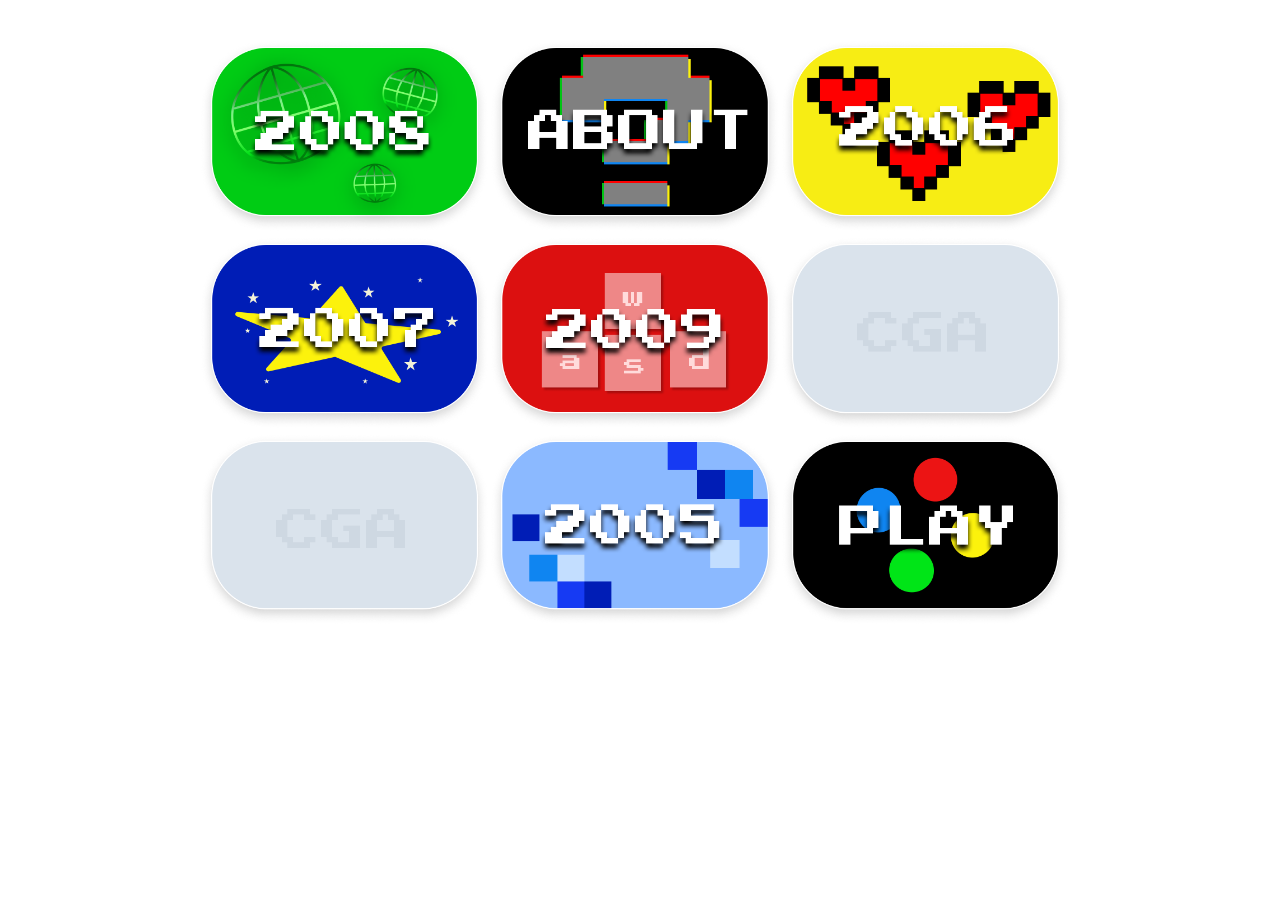
<file: index.html>
<!DOCTYPE html>
<!-- my wii inspired home page -->
<html>

	<head>
		<title>
			CHILDHOOD GAME ARCHIVE
		</title>

		<link rel="stylesheet" href="CGASTYLES.css"/>

	</head>

	<body>

		<div class="grid-container"> <!-- this is the grid -->

	<div class="container"> <!-- so i can do the hover expand effect-->
<a href="CGA2008.html">
<div class="grid-item"> 
<img src="2008 button.png" width="320px" height="auto"/></a></div>
	</div>

	<div class="container">
<a href="CGAABOUT.html">
<div class="grid-item"> 
<img src="ABOUT button.png" width="320px" height="auto"/></a></div>
	</div>

	<div class="container">
<a href="CGA2006.html">
<div class="grid-item"> 
<img src="2006 button.png" width="320px" height="auto"/></a></div>
	</div>

	<div class="container">
<a href="CGA2007.html">
<div class="grid-item"> 
<img src="2007 button.png" width="320px" height="auto"/></a></div>
	</div>

	<div class="container">
<a href="CGA2009.html">
<div class="grid-item">
<img src="2009 button.png" width="320px" height="auto"/></a></div>
	</div>

<div class="grid-item"> <img src="blank button.png" width="320px" height="auto"/> </div>

<div class="grid-item"> <img src="blank button.png" width="320px" height="auto"/> </div>

	<div class="container">
<a href="CGA2005.html">
<div class="grid-item"> 
<img src="2005 button.png" width="320px" height="auto"/></a></div>
	</div>

	<div class="container">
<a href="CGAPLAY.html">
<div class="grid-item"> 
<img src="PLAY button.png" width="320px" height="auto"/></a></div>
	</div>

		</div>

	</body>

</html>
</file>
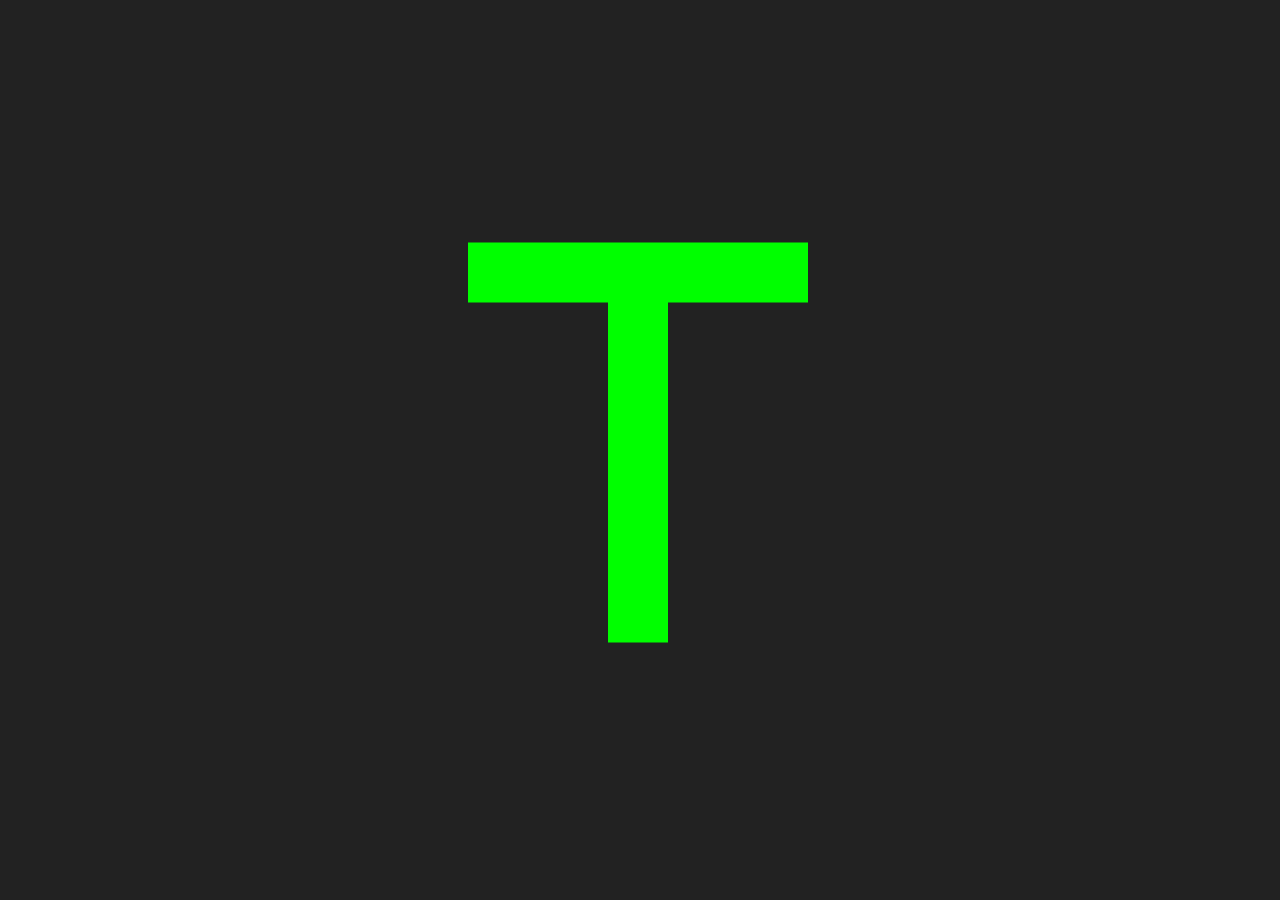
<file: Terminal-Grotesque-master/webspecimen/index.html>
<!DOCTYPE html>
<html>
  <html class="btn" lang="en">
    <meta charset=utf-8 />
    <title>Terminal Grotesque</title>
    <meta name="description" content="Open source pixel font" />
    <meta property="og:image" content="img/icon.png" />
    <link rel="icon" type="image/png" href="img/favicon.png">
    <link rel="stylesheet" type="text/css" href="font/stylesheet.css" />
    <link rel="stylesheet" type="text/css" href="css/normalize.css" />
    <link rel="stylesheet" type="text/css" href="css/main.css" />
  </head>
  <body>
    <p class="text">
    <span class="l0 ">T</span><span class="l1 ">e</span><span class="l2 ">r</span><span class="l3 ">m</span><span class="l4 ">i</span><span class="l5 ">n</span><span class="l6 ">a</span><span class="l7 ">l</span><span class="l8 "> </span><span class="l9 ">G</span><span class="l10 ">r</span><span class="l11 ">o</span><span class="l12 ">t</span><span class="l13 ">e</span><span class="l14 ">s</span><span class="l15 ">q</span><span class="l16 ">u</span><span class="l17 ">e</span><br><span class="l19 ">A</span><span class="l20 ">a</span><span class="l21 "> </span><span class="l22 ">B</span><span class="l23 ">b</span><span class="l24 "> </span><span class="l25 ">C</span><span class="l26 ">c</span><span class="l27 "> </span><span class="l28 ">D</span><span class="l29 ">d</span><span class="l30 "> </span><span class="l31 ">E</span><span class="l32 ">e</span><span class="l33 "> </span><span class="l34 ">F</span><span class="l35 ">f</span><span class="l36 "> </span><span class="l37 ">G</span><span class="l38 ">g</span><span class="l39 "> </span><span class="l40 ">H</span><span class="l41 ">h</span><span class="l42 "> </span><span class="l43 ">I</span><span class="l44 ">i</span><span class="l45 "> </span><span class="l46 ">J</span><span class="l47 ">j</span><span class="l48 "> </span><span class="l49 ">K</span><span class="l50 ">k</span><span class="l51 "> </span><span class="l52 ">L</span><span class="l53 ">l</span><span class="l54 "> </span><span class="l55 ">M</span><span class="l56 ">m</span><span class="l57 "> </span><span class="l58 ">N</span><span class="l59 ">n</span><span class="l60 "> </span><span class="l61 ">O</span><span class="l62 ">o</span><span class="l63 "> </span><span class="l64 ">P</span><span class="l65 ">p</span><span class="l66 "> </span><span class="l67 ">Q</span><span class="l68 ">q</span><span class="l69 "> </span><span class="l70 ">R</span><span class="l71 ">r</span><span class="l72 "> </span><span class="l73 ">S</span><span class="l74 ">s</span><span class="l75 "> </span><span class="l76 ">T</span><span class="l77 ">t</span><span class="l78 "> </span><span class="l79 ">U</span><span class="l80 ">u</span><span class="l81 "> </span><span class="l82 ">V</span><span class="l83 ">v</span><span class="l84 "> </span><span class="l85 ">W</span><span class="l86 ">w</span><span class="l87 "> </span><span class="l88 ">X</span><span class="l89 ">x</span><span class="l90 "> </span><span class="l91 ">Y</span><span class="l92 ">y</span><span class="l93 "> </span><span class="l94 ">Z</span><span class="l95 ">z</span><span class="l96 "> </span><span class="l97 ">1</span><span class="l99">2</span><span class="l101">3</span><span class="l103">4</span><span class="l105">5</span><span class="l107">6</span><span class="l109">7</span><span class="l111">8</span><span class="l113">9</span><span class="l115">€</span>
    <span><a href="https://github.com/raphaelbastide/Terminal-Grotesque/archive/master.zip">Download</a></span> <span>&</span> <span><a href="https://github.com/raphaelbastide/Terminal-Grotesque">View source</a></span><span></span><span></span>
    </p>
    </body>
  <script type="text/javascript" src="js/jquery-1.11.2.min.js"></script>
  <script type="text/javascript" src="js/neume.js"></script>
  <script type="text/javascript" src="js/main.js"></script>
</html>
</file>
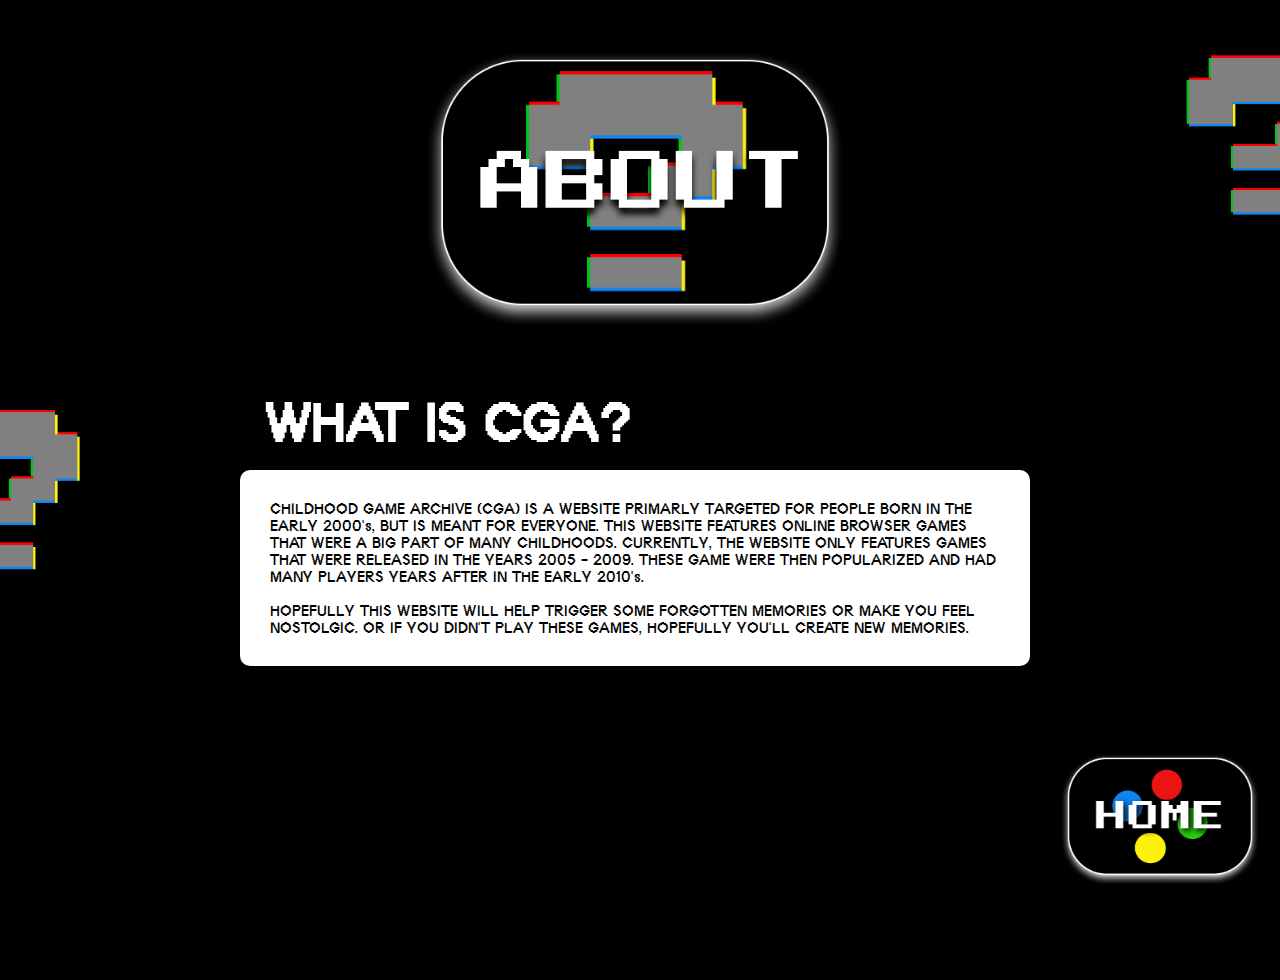
<file: CGAABOUT.html>
<!DOCTYPE html>
<!-- deb gave me the about page idea, thanks -->
<html>

	<head>
		<title>
			CGA ABOUT
		</title>

		<link rel="stylesheet" href="CGASTYLES.css"/>

	<head>

	<body class="backgroundAB">

	<div class="container-title">
		<img src="ABOUT button.png" width="420px" height="auto"/></div>

		<h3> WHAT IS CGA? </h3>

	<p class="mainbox"> 
		CHILDHOOD GAME ARCHIVE (CGA) IS A WEBSITE PRIMARLY TARGETED FOR PEOPLE BORN IN THE EARLY 2000's, BUT IS MEANT FOR EVERYONE. THIS WEBSITE FEATURES ONLINE BROWSER GAMES THAT WERE A BIG PART OF MANY CHILDHOODS. CURRENTLY, THE WEBSITE ONLY FEATURES GAMES THAT WERE RELEASED IN THE YEARS 2005 - 2009. THESE GAME WERE THEN POPULARIZED AND HAD MANY PLAYERS YEARS AFTER IN THE EARLY 2010's. 
		<br><br>
		HOPEFULLY THIS WEBSITE WILL HELP TRIGGER SOME FORGOTTEN MEMORIES OR MAKE YOU FEEL NOSTOLGIC. OR IF YOU DIDN'T PLAY THESE GAMES, HOPEFULLY YOU'LL CREATE NEW MEMORIES. <!-- i hope this isnt silly -->
	</p>

	<div class="container-back">
		<a href="index.html">
		<img src="HOME BUTTON.png" width="200px" height="auto"/></a></div>
<!-- cause i don't want a title for aesthetic purposes, the about page helps readers understand whats happening i guess. -->
</file>
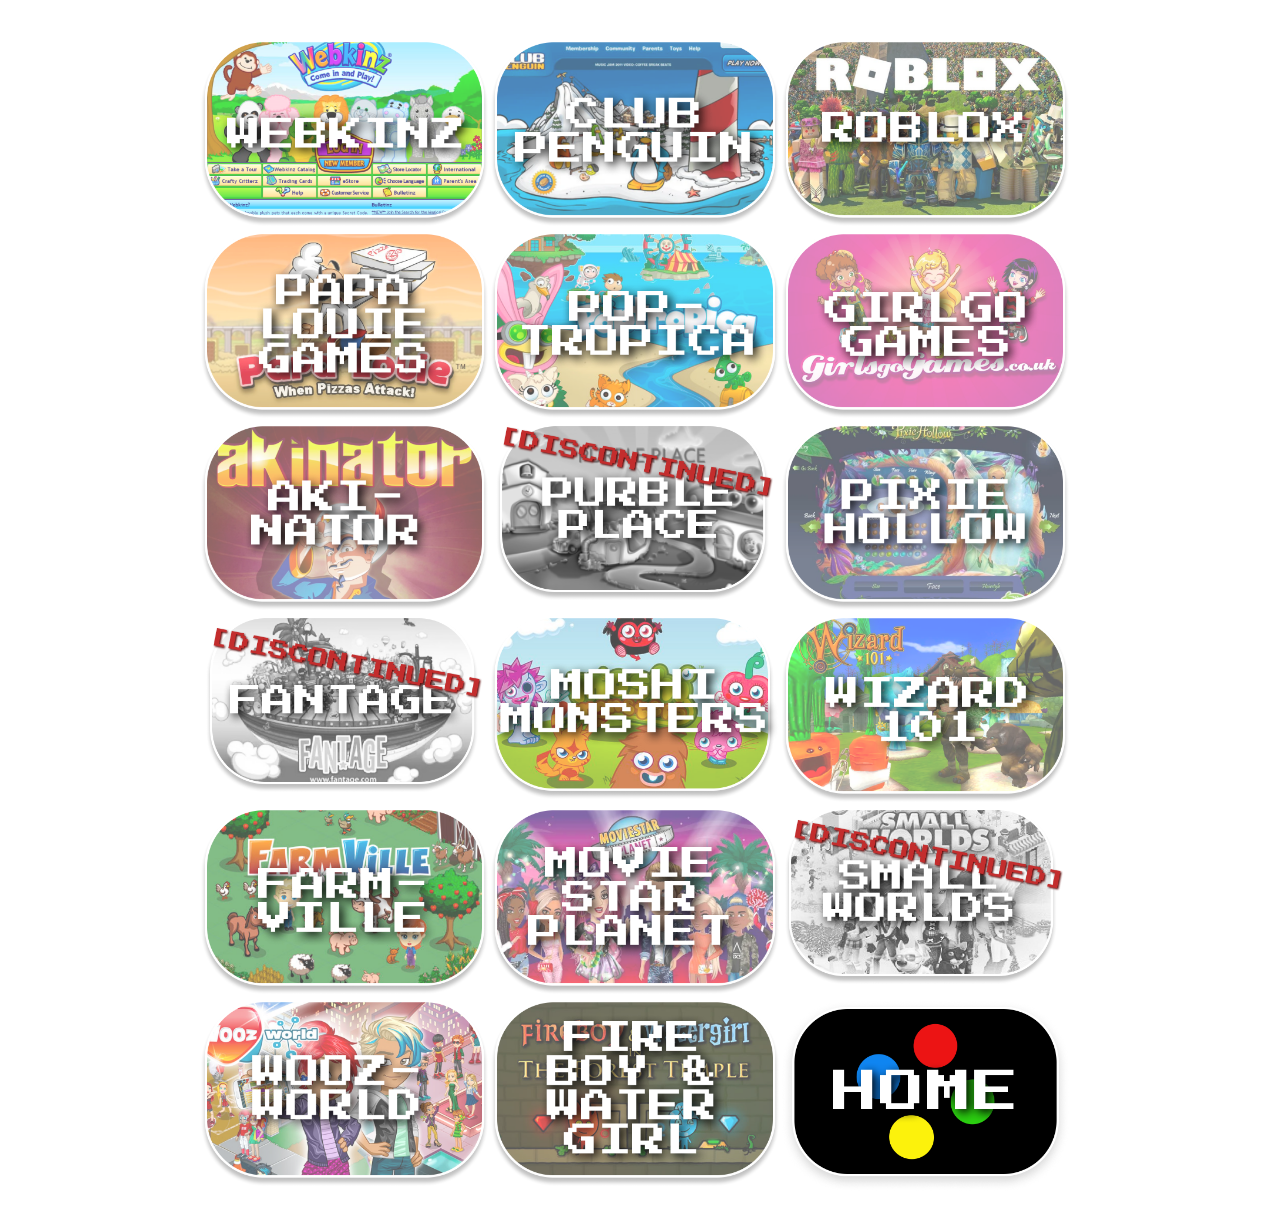
<file: CGAPLAY.html>
<!DOCTYPE html>

<html>

	<head>
		<title>
			CGA PLAY
		</title>
	</head>

	<link rel="stylesheet" href="CGASTYLES.css"/>

<body>

		<div class="grid-container"> <!-- this is the grid -->

	<div class="container">
<a href="https://www.webkinz.com/" target="blank_">
<div class="grid-item">
<img src="WEBKINZ.png" width="400px" height="auto"/></a></div>
	</div>

	<div class="container">
<a href="https://newcp.net/" target="blank_"> <!--rewritten-->
<div class="grid-item">
<img src="CLUB PENGUIN.png" width="400px" height="auto"/></a></div>
	</div>

	<div class="container">
<a href="https://www.roblox.com/" target="blank_">
<div class="grid-item">
<img src="ROBLOX.png" width="400px" height="auto"/></a></div>
	</div>

	<div class="container">
<a href="https://www.flipline.com/index.html" target="blank_">
<div class="grid-item">
<img src="PAPA LOUIE GAME.png" width="400px" height="auto"/></a></div>
	</div>

	<div class="container">
<a href=" https://www.poptropica.com/" target="blank_">
<div class="grid-item">
<img src="POPTROPICA.png" width="400px" height="auto"/></a></div>
	</div>

	<div class="container">
<a href="https://www.girlsgogames.com/" target="blank_">
<div class="grid-item">
<img src="GIRLS GO GAMES.png" width="400px" height="auto"/></a></div>
	</div>

	<div class="container">
<a href="https://en.akinator.com/" target="blank_">
<div class="grid-item">
<img src="AKINATOR.png" width="400px" height="auto"/></a></div>
	</div>

	<div class="container">
<!--gone unless on windows 7 so i added a yt vid for the memories-->
<a href="https://www.youtube.com/watch?v=CohGPFoa3nk" target="blank_"> 
<div class="grid-item">
<img src="PURBLE PLACE.png" width="400px" height="auto"/></a></div>
	</div>

	<div class="container">
<a href="https://www.wethepixies.net/" target="blank_"> <!--rewritten-->
<div class="grid-item">
<img src="PIXIE HOLLOW.png" width="400px" height="auto"/></a></div>
	</div>

	<div class="container">
<a href="https://www.mmogames.com/game/fantage" target="blank_">
<div class="grid-item">
<img src="FANTAGE.png" width="400px" height="auto"/></a></div>
	</div>

	<div class="container">
<a href="https://moshirewritten.com/" target="blank_"> <!--rewritten-->
<div class="grid-item">
<img src="MOSHI MONSTERS.png" width="400px" height="auto"/></a></div>
	</div>

	<div class="container">
<a href="https://www.wizard101.com/" target="blank_">
<div class="grid-item">
<img src="WIZARD 101.png" width="400px" height="auto"/></a></div>
	</div>

	<div class="container">
<a href="https://farmville3.com/" target="blank_">
<div class="grid-item">
<img src="FARMVILLE.png" width="400px" height="auto"/></a></div>
	</div>

	<div class="container">
<a href="https://corporate.moviestarplanet.com/" target="blank_">
<div class="grid-item">
<img src="MOVIE STAR PLANET.png" width="400px" height="auto"/></a></div>
	</div>

	<div class="container">
<a href="https://youtu.be/1AWO68nMA9k?si=dQiCUV-sFvm33-Lv" target="blank_">
<div class="grid-item">
<img src="SMALL WORLDS.png" width="400px" height="auto"/></a></div>
	</div>

	<div class="container">
<a href="https://www.woozworld.com/" target="blank_">
<div class="grid-item">
<img src="WOOZWORLD.png" width="400px" height="auto"/></a></div>
	</div>

	<div class="container">
<a href="https://www.coolmathgames.com/0-fireboy-and-water-girl-in-the-forest-temple" target="blank_">
<div class="grid-item">
<img src="FIRE BOY AND WATER GIRL.png" width="400px" height="auto"/></a></div>
	</div>

	<div class="container">
<a href="index.html">
<div class="grid-item">
<img src="HOME BUTTON.png" width="400px" height="auto"/></a></div>
	</div>
	
</body>
</html>
</file>
<file: CGASTYLES.css>
/* feb 27, changed from multiple css pages to one */

/*HOME & PLAY PAGE*/

body{
	margin-left: 200px;
	margin-right: 210px;
	margin-top: 40px;
	margin-bottom: 30px;
}

/* chat gpt */
.container img{
	transition: transform 0.3s ease;
}

/* chat gpt */
.container:hover img{
	transform: scale(1.03);
}

/* chat gpt */
.grid-container{
	display: grid;
	grid-template-columns: repeat(3, 1fr);
	grid-gap: 1px;
}

/* chat gpt */
.grid-item{
	overflow: hidden;
}

/* chat gpt */
.grid-item img{
	width: 100%; /*fill in container*/
	height: auto;
}

/*INFO PAGE*/

		.background05{
			background-image: url("2005BG.png");
			background-size: cover;
			background-position: center;
			height: 100vh; /* chat gpt */
		}

		.background06{
			background-image: url("2006BG.png");
			background-size: cover;
			background-position: center;
			height: 100vh;
		}

		.background07{
			background-image: url("2007BG.png");
			background-size: cover;
			background-position: center;
			height: 100vh;
		}

		.background08{
			background-image: url("2008BG.png");
			background-size: cover;
			background-position: center;
			height: 100vh;
		}

		.background09{
			background-image: url("2009BG.png");
			background-size: cover;
			background-position: center;
			height: 100vh;
		}

		.backgroundAB{
			background-image: url("ABOUTBG.png");
			background-size: cover;
			background-position: center;
			height: 100vh;
		}

@font-face{ /* got font from velvetyne */
	font-family: terminal-grotesque;
	src:url(terminal-grotesque-webfont.woff);
}

h3{
	font-size: 45pt;
	margin-left: 65px;
	font-family: terminal-grotesque;
	margin-bottom: 2px;
	color: rgba(255, 255, 255, 1.0);
}

p{
	font-size: 12.5pt;
	font-family: terminal-grotesque;
	color: rgba(0, 0, 0, 1.0);
}


/* chat gpt */
.container-title{ 
	text-align: center; /* center align horizontally-cgpt */
    position: relative;
    margin-top: 50px;
}

.container-back{ 
	margin-right: 20px;
    margin-top: 20px;
    margin-bottom: 10px;

    position: fixed;
    bottom: 0;
    right: 0; 
    z-index: 9999; /* image stays on top of other content */
}

.mainbox{
	background-color: rgba(255, 255, 255, 1.0);
	padding: 30px;
	border-radius: 10px;
	align-content: center;
	margin-left: 40px;
	margin-right: 40px;
}

  .memorybox {
    display: grid; /* grid layout */
    grid-template-columns: auto auto; /* Two columns, one for text and one for image */
    gap: 20px; /* Gap between text and image */
    align-items: center; /* Align items vertically */
   	margin-left: 100px;
   	margin-right: 100px;
   	margin-bottom: 50px;
    background-color: rgba(255,255,255, 1.0);
    padding: 20px;
    border-radius: 10px;
}
        .text {
            text-align: center; /* Center align text */
        }
        .image {
            justify-self: end; /* Align image to the end of its column */
        }

.botm{
	margin-left: 100px;
}

/* i got alot of my code from the first tutorial that 
we did in class and chat gpt */
</file>
<file: Terminal-Grotesque-master/webspecimen/font/stylesheet.css>
/* Generated by Font Squirrel (http://www.fontsquirrel.com) on August 19, 2015 */



@font-face {
    font-family: 'terminal_grotesque';
    src: url('terminal-grotesque-webfont.eot');
    src: url('terminal-grotesque-webfont.eot?#iefix') format('embedded-opentype'),
         url('terminal-grotesque-webfont.woff2') format('woff2'),
         url('terminal-grotesque-webfont.woff') format('woff'),
         url('terminal-grotesque-webfont.ttf') format('truetype'),
         url('terminal-grotesque-webfont.svg#terminal_grotesqueregular') format('svg');
    font-weight: normal;
    font-style: normal;

}
</file>
<file: Terminal-Grotesque-master/webspecimen/css/main.css>
body{
	text-align:center;
	background:#222;
	color:#00FF00;
	line-height:1em;
	font-family:"terminal_grotesque", arial;
	padding:0;
	overflow:hidden;
}

.text span{
	display:none;
}
.text span.show{
	display:inline;
}
::selection {
	background:transparent;
}
::-moz-selection {
	background:transparent;
}
.text{
	margin:0;
	padding:3%;
	position:absolute;
	top:50%;
  left: 50%;
	margin-right: -50%;
  transform: translate(-50%, -50%)
}
.frame{
	position:absolute;
	top:0;
	left:0;
	right:0;
	bottom:0;
	border:10px solid;
}
a{
	color:inherit;
	text-decoration:none;
	border-bottom:1px solid;
}
a:hover{
	color:#222;
	background:#00FF00;
}
</file>
